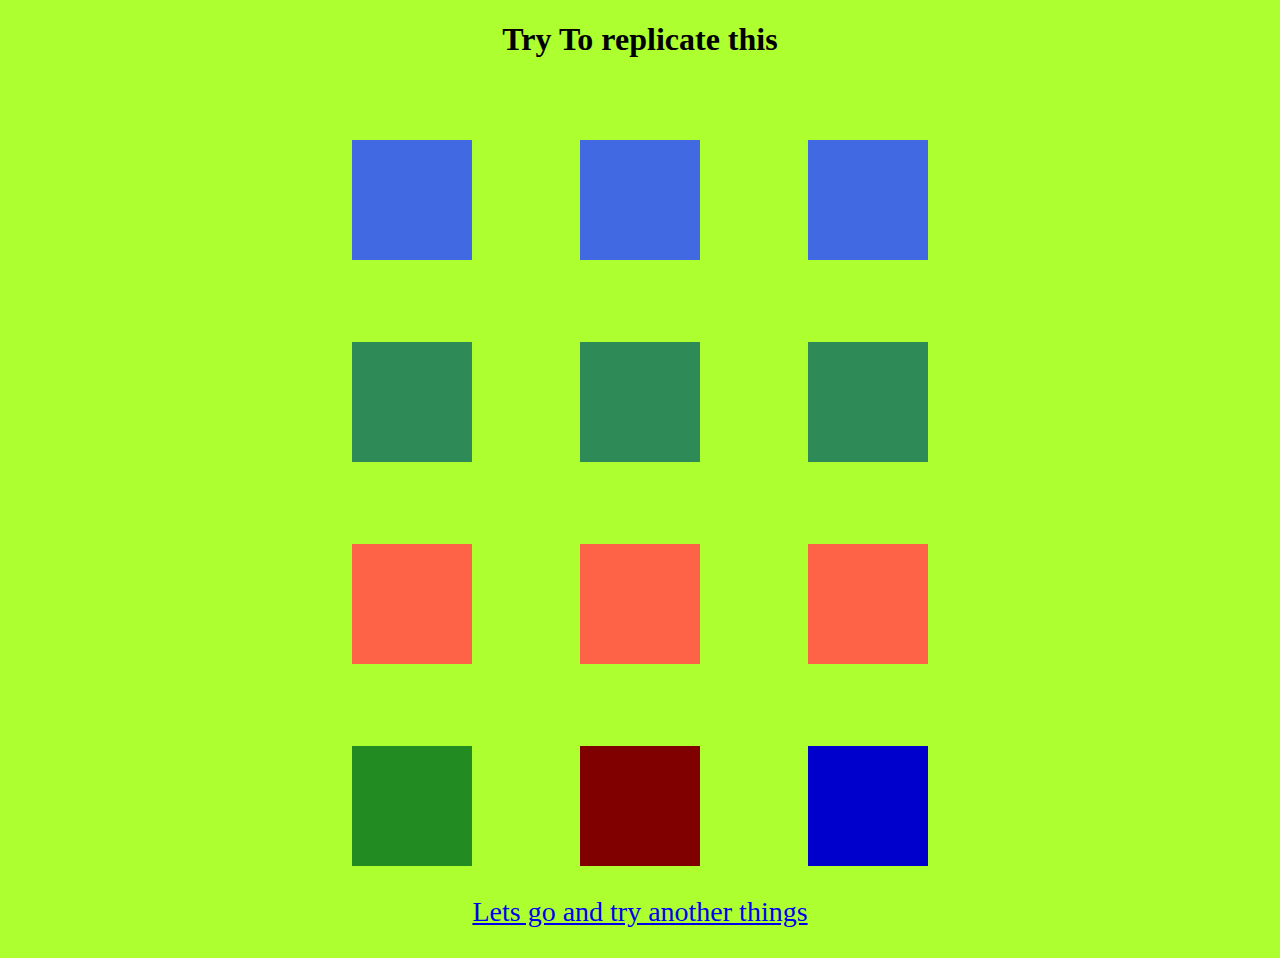
<file: index.html>
<!DOCTYPE html>
<html lang="en">
<head>
    <meta charset="UTF-8">
    <meta http-equiv="X-UA-Compatible" content="IE=edge">
    <meta name="viewport" content="width=device-width, initial-scale=1.0">
    <title>CSS Assignment 5</title>
    <link rel="stylesheet" href="./style.css">
</head>
<body>
    <h1>
        Try To replicate this
    </h1>
    <section class="container">
        <div>
            <div class="first">

            </div>
            <div class="first">

            </div>
            <div class="first">

            </div>
        </div>
        <div>
            <div class="second">

            </div>
            <div class="second">

            </div>
            <div class="second">

            </div>
        </div>
        <div>
            <div class="third">

            </div>
            <div class="third">

            </div>
            <div class="third">

            </div>
        </div>
        <div>
            <div class="fourth">

            </div>
            <div class="fifth">

            </div>
            <div class="sixth"> 

            </div>
        </div>
    </section>

    <div class="link">
        <a href="./index2.html">Lets go and try another things</a>
    </div>
    
</body>
</html>
</file>
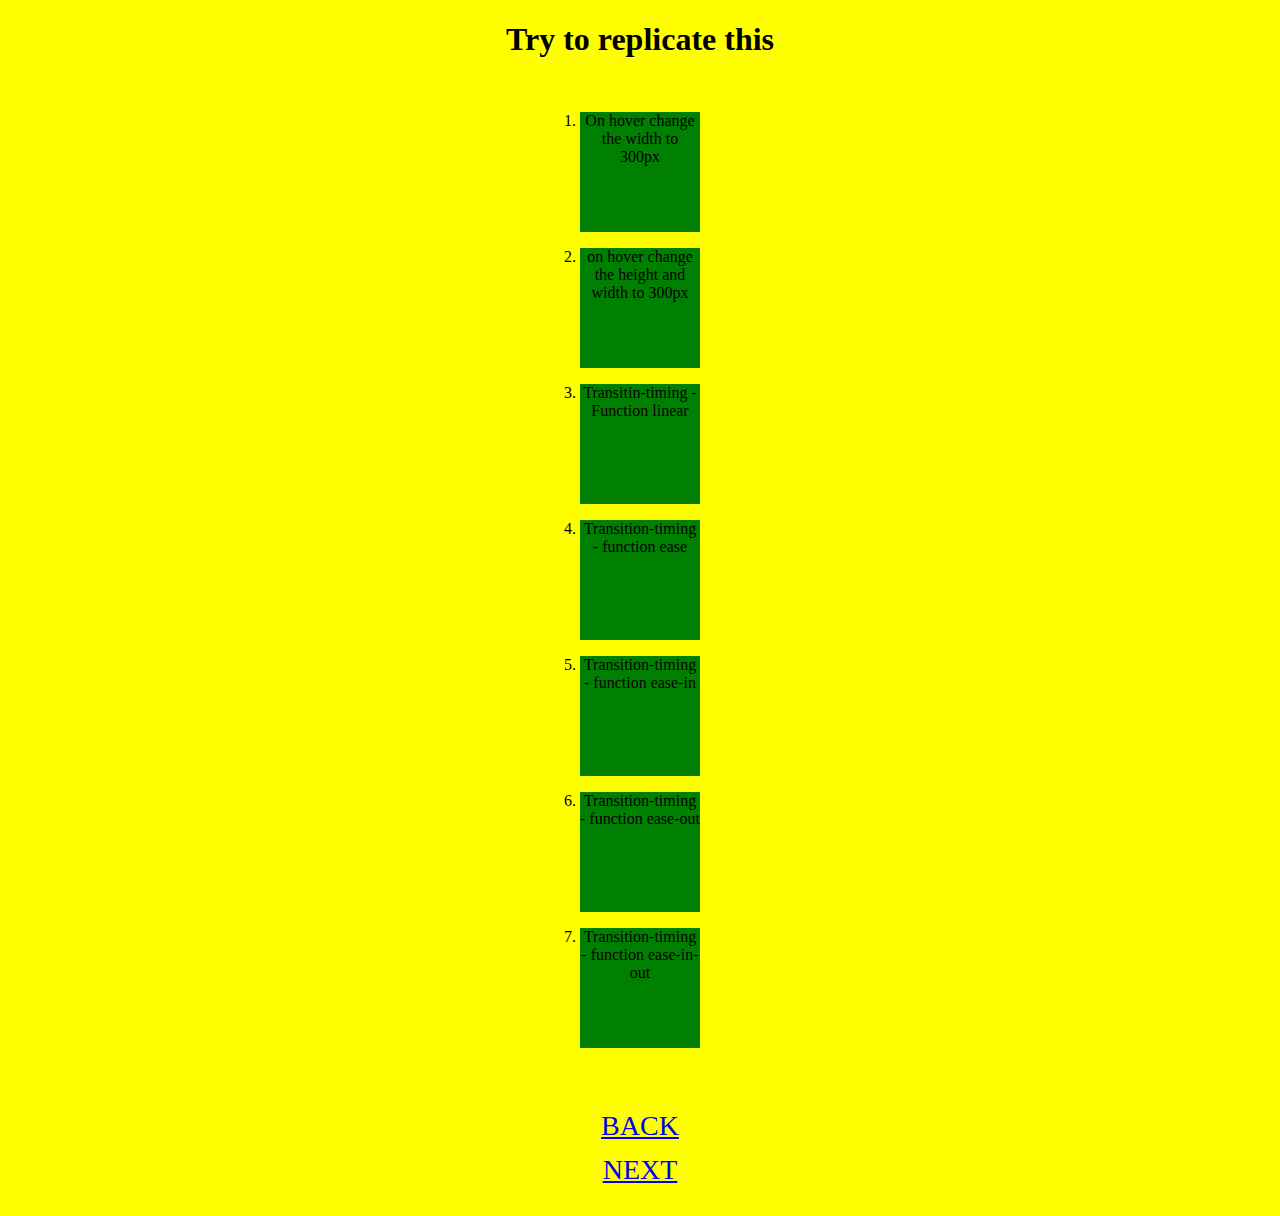
<file: index2.html>
<!DOCTYPE html>
<html lang="en">
<head>
    <meta charset="UTF-8">
    <meta http-equiv="X-UA-Compatible" content="IE=edge">
    <meta name="viewport" content="width=device-width, initial-scale=1.0">
    <title>Document</title>
    <link rel="stylesheet" href="./style.css">
</head>
<body style="background-color: yellow;">
    <h1>
        Try to replicate this
    </h1>
    <section class="page-2">
        <ol type="1">
            <li class="a">
                On hover change the width to 300px
            </li>
            <li class="b">
                on hover change the height and width to 300px
            </li>
            <li class="c">
                Transitin-timing - Function linear
            </li>
            <li class="d">
                Transition-timing - function ease
            </li>
            <li class="e">
                Transition-timing - function ease-in
            </li>
            <li class="f">
                Transition-timing - function ease-out
            </li>
            <li class="g">
                Transition-timing - function ease-in-out
            </li>
        </ol>

        <div class="link">
          <a href="./index.html">BACK</a>
          <a href="./index3.html">NEXT</a>
        </div>

    </section>
</body>
</html>
</file>
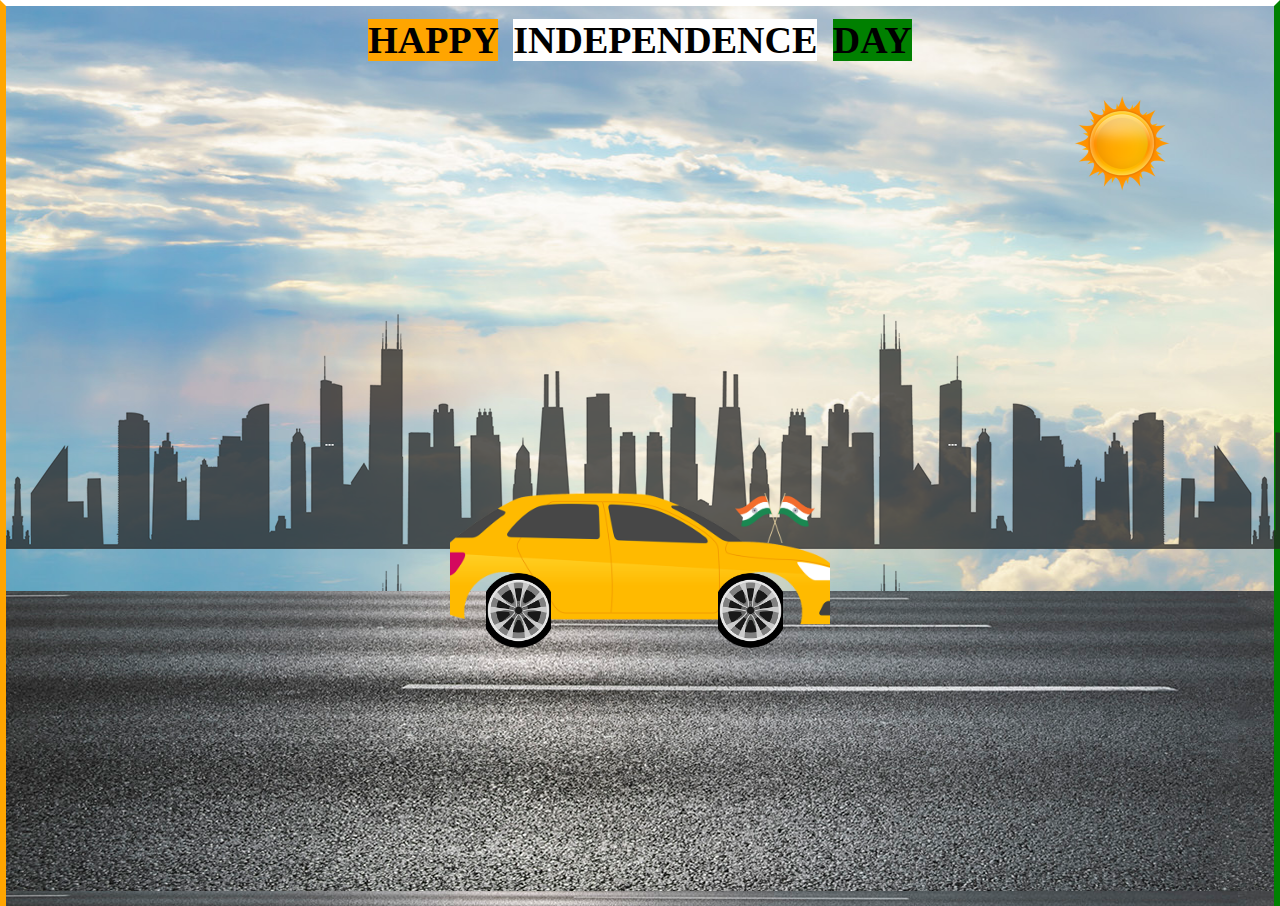
<file: index3.html>
<!DOCTYPE html>
<html lang="en">
<head>
    <meta charset="UTF-8">
    <meta http-equiv="X-UA-Compatible" content="IE=edge">
    <meta name="viewport" content="width=device-width, initial-scale=1.0">
    <title>Document</title>
    <link rel="stylesheet" href="./style.css">
</head>
<body style="background-color: white;">
    <section class="anim">
        <div class="sky">
           <h1>
              <span style="background-color: orange;">HAPPY</span>
              <span style="background-color: white;">INDEPENDENCE</span>
              <span style="background-color: green;">DAY</span>
           </h1>

           <div class="sun">
               <img src="./images/sun.png" width="100px" height="100px">
           </div>

            <div class="buildings">

            </div>

        </div>

        <div class="road">
            <div class="car">
                <div class="flag">
                    <img src="./images/flag.png" width="80px" height="50px">
                </div>
                <div class="wheel a">

                </div>
                <div class="wheel b">

                </div>
            </div>
        </div>
    </section>
</body>
</html>
</file>
<file: style.css>
body{
    margin: 0%;
    padding: 0%;
    background-color: greenyellow;
    overflow-x: hidden;
}
h1{
    text-align: center;
}
.container{
    width: 45%;
    margin: 0px auto;
}
.container>div{
    width: 100%;
    margin-top: 82px;
    display: flex;
    justify-content: space-between;
}
.first{
    width: 120px;
    height: 120px;
    background-color: royalblue;
    /*transition: transform 5s ease-in;
    transform: skewX(30deg);*/
    animation: first-animation 5s ease-in infinite forwards;
}
@keyframes first-animation {
    0%{
        transform: skewX(0deg);
    }
    25%{
        transform: skewX(30deg);
    }
    75%{
        transform: skewX(-30deg);
    }
    100%{
        transform: skewX(0deg);
    }
}

.second{
    width: 120px;
    height: 120px;
    background-color: seagreen;
    animation: second-animation 5s ease-in infinite forwards;
}
@keyframes second-animation {
    0%{
        transform: skewY(0deg);
    }
    25%{
        transform: skewY(30deg);
    }
    75%{
        transform: skewY(-30deg);
    }
    100%{
        transform: skewY(0deg);
    }
}

.third{
    width: 120px;
    height: 120px;
    background-color:tomato;
    animation: third-animation 3s ease-out infinite forwards;
}
@keyframes third-animation {
    100%{
        transform: rotate(360deg);
    }
}

.fourth{
    width: 120px;
    height: 120px;
    background-color:forestgreen;
    animation: fourth-animation 3s linear infinite forwards;
}
@keyframes fourth-animation {
    50%{
        transform: rotateX(60deg);
    }
}

.fifth{
    width: 120px;
    height: 120px;
    background-color:maroon;
    animation: fifth-animation 3s linear infinite forwards;
}
@keyframes fifth-animation {
    50%{
        transform:rotateY(60deg);
    }
}

.sixth{
    width: 120px;
    height: 120px;
    background-color:mediumblue;
    animation: sixth-animation 3s linear infinite forwards;
}
@keyframes sixth-animation {
    50%{
        transform: rotateZ(90deg);
    }
}

.link{
    text-align: center;
    margin: 30px 0px;
}
.link>a{
    font-size: 28px;
}

/******************* CSS For PAGE 3 *********************/

.anim{
    width: 99%;
    height: 100vh;
    margin: 0px auto;
    border-top: 6px solid white;
    border-left: 6px solid orange;
    border-right: 6px solid green;
}
.sky{
    width: 100%;
    height: 65%;
    background: url('./images/sky.jpg');
    position: relative;
}

.sun{
    position: absolute;
    top: 15%;
    right: 8%;
    /*background:url('./images/sun.png');
    background-position: center;
    background-size: cover;*/
    animation: animated-sun 120s linear infinite;
}
@keyframes animated-sun {
    100%{
        transform: translateX(-1100px);
    }
}

.buildings{
    width: 250%;
    height: 50%;
    background: url('./images/city.png');
    position: absolute;
    bottom: 0%;
    /*background-repeat: repeat-x;
    animation: animatedBackground 20s linear infinite;
    animation-delay: 10s;*/
    animation: animated-building 15s linear infinite;
}
@keyframes animated-building {
    100%{
        transform: translateX(-1500px);
    }
}

.road{
    width: 100%;
    height: 35%;
    background: url('./images/road.jpg');
    animation: animatedBackground 20s linear infinite;
}

@keyframes animatedBackground {
    from{
        background-position: 0 0;
    }
    to{
        background-position: 100% 0;
    }
}

.car{
    width: 30%;
    height: 175px;
    margin: 0px auto;
    background: url('./images/car.png');
    background-position: center;
    background-size: cover;
    position: relative;
    bottom: 35%;
}
.flag{
    position: absolute;
    right: 4%;
    top: 7%;
}
.wheel{
    position: absolute;
    width: 17%;
    height: 75px;
    background: url('./images/wheel.png');
    background-position: center;
    background-size: cover;
    bottom: 4.5%;
    /*animation-name: rotation;
    animation-iteration-count: infinite;
    animation-duration: 5s;*/
    animation: rotation 2s linear infinite;
}
.a{
    left: 9.5%;
}
.b{
    right: 12.5%;
}

@keyframes rotation {
    /*100%{
        transform: rotate(360deg);
    }*/
    from {
        transform: rotate(0deg);
    }
    to {
        transform: rotate(359deg);
    }
}

.sky>h1{
    margin: 0px;
    padding-top: 12px;
    font-size: 38px;
    word-spacing: 6px;
}

/******************** CSS FOR PAGE 2 *********************/

.page-2{
    width: 100%;
    text-align: center;
}
.page-2>ol{
    display: inline-block;
    padding-left: 0px;
}
.page-2>ol>li{
    width: 120px;
    height: 120px;
    background-color: green;
    margin: 16px 0px;
}
.a{
    transition: width 2s;
}
.a:hover , .c:hover , .d:hover , .e:hover , .f:hover , .g:hover{
    width: 300px;
}

.b{
    transition: width 2s linear, height 2s linear .5s;
    
}
.b:hover{
    width: 300px;
    height: 300px;
}

.c{
    transition: width 2s linear;
}
.d{
    transition: width 2s ease;
}
.e{
    transition: width 2s ease-in;
}
.f{
    transition: width 2s ease-out;
}
.g{
    transition: width 2s ease-in-out;
}

a{
    display: block;
    margin: 12px 0px;
    font-size: 18px;
}
</file>
